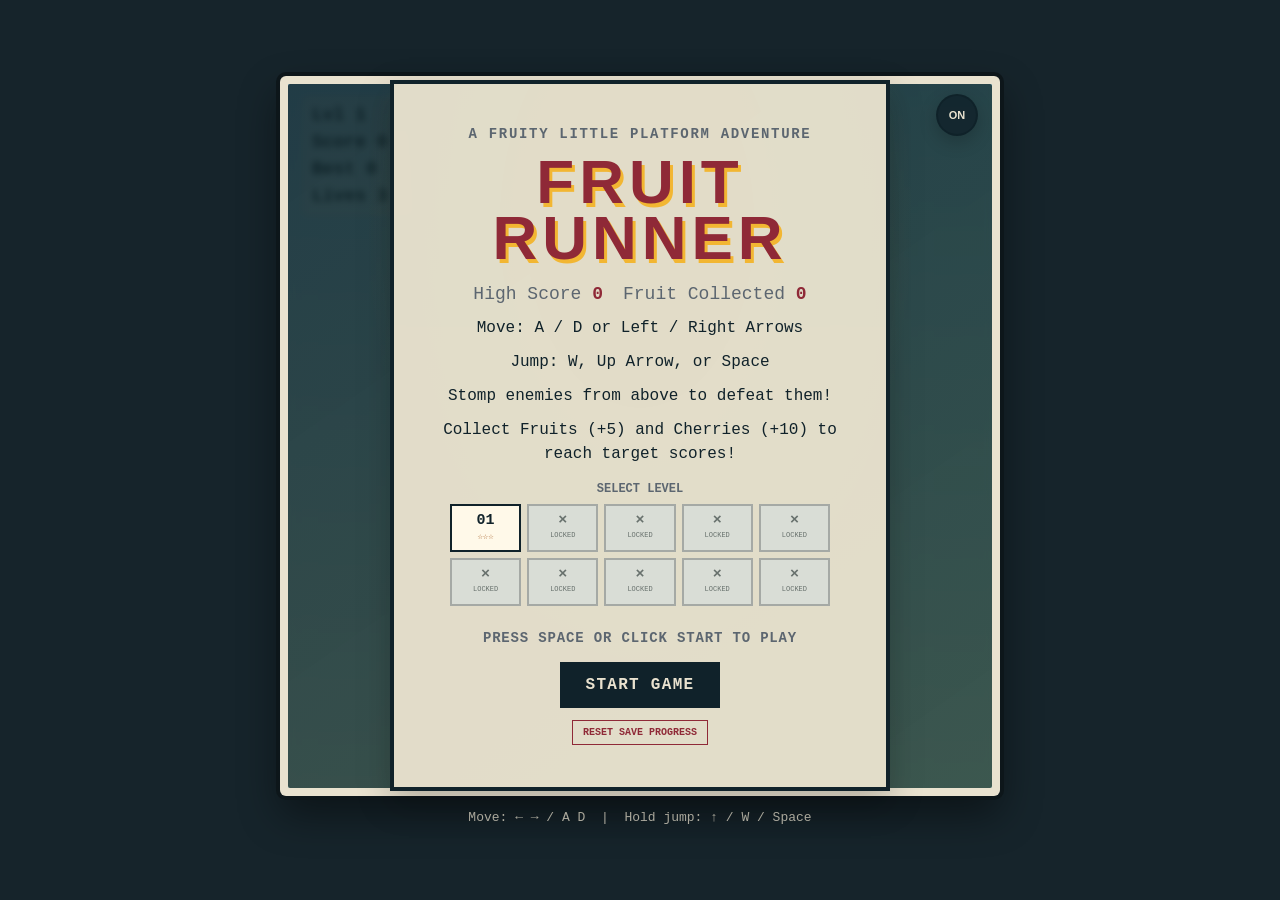
<file: index.html>
<!DOCTYPE html>
<html lang="en">
<head>
  <meta charset="UTF-8" />
  <meta name="viewport" content="width=device-width, initial-scale=1.0" />
  <title>Fruit Runner</title>
  <link rel="stylesheet" href="style.css" />
</head>
<body>
  <main class="frame">
    <canvas id="game" width="720" height="720" aria-label="Game canvas"></canvas>

    <div id="overlay" class="overlay visible" data-state="START_MENU" role="dialog" aria-modal="true" aria-labelledby="overlay-title" aria-describedby="overlay-message">
      <div class="overlay-card start-card">
        <p class="eyebrow">A fruity little platform adventure</p>
        <h1 id="overlay-title">FRUIT RUNNER</h1>
        <div class="save-summary" aria-label="Saved progress">
          <p>High Score <strong id="start-high-score">0</strong></p>
          <p>Fruit Collected <strong id="start-fruit-total">0</strong></p>
        </div>
        <div class="controls-guide">
          <p>Move: A / D or Left / Right Arrows</p>
          <p>Jump: W, Up Arrow, or Space</p>
          <p>Stomp enemies from above to defeat them!</p>
          <p>Collect Fruits (+5) and Cherries (+10) to reach target scores!</p>
        </div>
        <section class="level-select" aria-labelledby="level-select-title">
          <h2 id="level-select-title">SELECT LEVEL</h2>
          <div id="level-select-grid" class="level-grid"></div>
        </section>
        <p id="overlay-message" class="start-prompt">Press SPACE or Click 'START GAME' to Play</p>
        <button id="overlay-button" type="button">START GAME</button>
        <button id="reset-save-progress" class="reset-save-button" type="button">RESET SAVE PROGRESS</button>
      </div>
    </div>

    <div class="hud" aria-live="polite">
      <div>Lvl <span id="hud-level">1</span></div>
      <div>Score <span id="hud-score">0</span></div>
      <div>Best <span id="hud-best-score">0</span></div>
      <div>Lives <span id="hud-lives">3</span></div>
      <div id="hud-boss-health" class="boss-health" hidden>
        <span>Boss</span>
        <progress id="boss-health-bar" max="5" value="5"></progress>
        <span id="boss-health-text">5/5</span>
      </div>
    </div>

    <button id="audio-toggle" class="audio-toggle" type="button" aria-label="Mute sound" title="Mute sound">🔊</button>
  </main>

  <p class="hint">Move: &larr; &rarr; / A D &nbsp;|&nbsp; Hold jump: &uarr; / W / Space</p>

  <script type="module" src="src/main.js"></script>
</body>
</html>
</file>
<file: style.css>
/* ---------- Page ---------- */
* { box-sizing: border-box; }

html, body {
  height: 100%;
  margin: 0;
}

body {
  display: flex;
  flex-direction: column;
  align-items: center;
  justify-content: center;
  gap: 14px;
  background: #16242b;
  color: #e9e2cf;
  font-family: "Lucida Console", "Courier New", monospace;
}

/* ---------- Canvas frame ---------- */
.frame {
  position: relative;                 /* lets the HUD be positioned inside it */
  width: min(92vmin, 720px);          /* square, scales down on small screens */
  aspect-ratio: 1 / 1;
  padding: 8px;
  background: #e9e2cf;
  border-radius: 6px;
  box-shadow: 0 0 0 4px #0d161a, 0 18px 40px rgba(0, 0, 0, 0.45);
}

canvas {
  display: block;
  width: 100%;
  height: 100%;
  background: #9fd3e6;                /* fallback; main.js paints the sky */
  border-radius: 2px;
  image-rendering: pixelated;
}

/* ---------- HUD (top-left) ---------- */
.hud {
  position: absolute;
  top: 20px;
  left: 22px;
  min-width: 112px;
  font-size: clamp(12px, 2.5vmin, 18px);
  font-weight: bold;
  line-height: 1.5;
  font-variant-numeric: tabular-nums;
  color: #10222a;
  text-shadow: 0 1px 0 rgba(255,255,255,0.4);
  pointer-events: none;
  background: rgba(233, 226, 207, 0.25);
  padding: 6px 10px;
  border-radius: 6px;
}

.audio-toggle {
  position: absolute;
  top: 18px;
  right: 22px;
  width: 42px;
  height: 42px;
  border: 2px solid rgba(16, 34, 42, 0.9);
  border-radius: 50%;
  background: rgba(16, 34, 42, 0.82);
  color: #e9e2cf;
  font-size: 11px;
  font-weight: bold;
  cursor: pointer;
  z-index: 4;
  box-shadow: 0 6px 18px rgba(0, 0, 0, 0.2);
}

.audio-toggle:hover {
  transform: translateY(-1px);
}

.audio-toggle:focus-visible {
  outline: 3px solid #f2b632;
  outline-offset: 2px;
}

.audio-toggle:active {
  transform: translateY(0);
}

.boss-health {
  display: flex;
  align-items: center;
  gap: 6px;
  margin-top: 5px;
  padding: 3px 6px;
  border: 1px solid #7d2d32;
  background: rgba(233, 226, 207, 0.9);
  color: #7d2d32;
  white-space: nowrap;
}

.boss-health[hidden] {
  display: none;
}

.boss-health progress {
  width: 70px;
  height: 10px;
  accent-color: #7d2d32;
}

.overlay {
  position: absolute;
  inset: 8px;
  display: none;
  align-items: center;
  justify-content: center;
  background: linear-gradient(145deg, rgba(12, 32, 39, 0.78), rgba(24, 53, 45, 0.76));
  backdrop-filter: blur(3px);
  border-radius: 2px;
  padding: 20px;
  z-index: 2;
}

.overlay.visible {
  display: flex;
}

.overlay-card {
  width: min(100%, 500px);
  background: rgba(233, 226, 207, 0.96);
  color: #10222a;
  border: 4px solid #10222a;
  padding: clamp(22px, 5vmin, 42px);
  text-align: center;
  box-shadow: 0 12px 32px rgba(0, 0, 0, 0.23);
}

.overlay[data-state="START_MENU"] {
  background:
    radial-gradient(ellipse at 50% 20%, rgba(242, 182, 50, 0.22), transparent 55%),
    linear-gradient(145deg, rgba(12, 32, 39, 0.84), rgba(24, 53, 45, 0.82));
}

.overlay[data-state]:not([data-state="START_MENU"]) .eyebrow,
.overlay[data-state]:not([data-state="START_MENU"]) .controls-guide,
.overlay[data-state]:not([data-state="START_MENU"]) .start-prompt,
.overlay[data-state]:not([data-state="START_MENU"]) .save-summary,
.overlay[data-state]:not([data-state="START_MENU"]) .level-select,
.overlay[data-state]:not([data-state="START_MENU"]) #reset-save-progress {
  display: none;
}

.overlay[data-state]:not([data-state="START_MENU"]) #overlay-message {
  display: block;
  margin: 0;
  color: inherit;
  font-size: clamp(12px, 2.1vmin, 18px);
  font-weight: normal;
  letter-spacing: normal;
  text-transform: none;
}

.overlay[data-state="GAME_OVER"] {
  background: rgba(44, 14, 18, 0.72);
}

.overlay[data-state="GAME_OVER"] .overlay-card {
  border-color: #8f2937;
}

.overlay[data-state="GAME_OVER"] #overlay-button {
  border-color: #8f2937;
  background: #8f2937;
}

.overlay[data-state="VICTORY"] {
  background: rgba(9, 49, 39, 0.72);
}

.overlay[data-state="VICTORY"] .overlay-card {
  border-color: #26734f;
}

.overlay[data-state="VICTORY"] #overlay-button {
  border-color: #26734f;
  background: #26734f;
}

.overlay-card h1 {
  margin: 0 0 18px;
  font-size: clamp(34px, 7vmin, 62px);
  line-height: 0.9;
  letter-spacing: 0.08em;
  color: #8f2937;
  text-transform: uppercase;
  text-shadow: 3px 4px 0 #f2b632;
  font-family: Impact, "Arial Black", sans-serif;
}

.overlay-card p {
  margin: 0;
  font-size: clamp(12px, 2.1vmin, 18px);
}

.eyebrow {
  margin-bottom: 12px !important;
  color: #5c6670;
  font-size: clamp(10px, 1.7vmin, 14px) !important;
  font-weight: bold;
  letter-spacing: 0.12em;
  text-transform: uppercase;
}

.controls-guide {
  display: grid;
  gap: 10px;
  margin: 0 auto;
  max-width: 420px;
  line-height: 1.5;
}

.save-summary {
  display: flex;
  justify-content: center;
  gap: 20px;
  margin: 0 auto 12px;
  color: #5c6670;
  font-size: 12px;
}

.save-summary strong {
  color: #8f2937;
}

.level-select {
  margin: 16px auto 0;
  max-width: 380px;
}

.level-select h2 {
  margin: 0 0 8px;
  color: #5c6670;
  font-size: 12px;
}

.level-grid {
  display: grid;
  grid-template-columns: repeat(5, minmax(0, 1fr));
  gap: 6px;
}

.level-select-item {
  display: grid;
  min-width: 0;
  min-height: 48px;
  align-content: center;
  justify-items: center;
  gap: 2px;
  border: 2px solid #10222a;
  background: #fff9e9;
  color: #10222a;
  font: inherit;
  cursor: pointer;
}

.level-select-item:not(:disabled):hover {
  background: #f2b632;
}

.level-select-item:disabled {
  border-color: #a5a9a5;
  background: #d9ddd6;
  color: #68716d;
  cursor: not-allowed;
}

.level-number {
  font-size: 15px;
  font-weight: bold;
}

.level-stars {
  min-height: 12px;
  color: #a15b20;
  font-size: 9px;
  white-space: nowrap;
}

.level-select-item:disabled .level-stars {
  color: #68716d;
  font-size: 7px;
}

.controls-guide p {
  font-size: clamp(12px, 2vmin, 16px);
}

.start-prompt {
  margin-top: 24px !important;
  color: #5c6670;
  font-size: clamp(10px, 1.8vmin, 14px) !important;
  font-weight: bold;
  letter-spacing: 0.06em;
  text-transform: uppercase;
}

#overlay-button {
  margin-top: 16px;
  padding: 12px 24px;
  border: 2px solid #10222a;
  background: #10222a;
  color: #e9e2cf;
  font: inherit;
  font-weight: bold;
  letter-spacing: 0.08em;
  cursor: pointer;
  transition: transform 0.15s ease, opacity 0.15s ease;
}

.reset-save-button {
  display: block;
  margin: 12px auto 0;
  padding: 6px 10px;
  border: 1px solid #8f2937;
  background: transparent;
  color: #8f2937;
  font: inherit;
  font-size: 10px;
  font-weight: bold;
  cursor: pointer;
}

.reset-save-button:hover {
  background: #f6e3e2;
}

#overlay-button:hover {
  transform: translateY(-1px);
}

#overlay-button:active {
  transform: translateY(0);
}

.hint {
  margin: 0;
  font-size: 13px;
  opacity: 0.75;
}

@media (max-width: 520px) {
  .overlay {
    position: fixed;
    inset: 0;
    z-index: 5;
    overflow-y: auto;
    padding: 12px;
  }

  .overlay-card {
    max-height: calc(100vh - 24px);
    overflow-y: auto;
  }

  .audio-toggle {
    position: fixed;
    top: 12px;
    right: 12px;
    z-index: 6;
  }
}

@media (max-height: 520px) {
  body {
    gap: 8px;
  }

  .overlay-card {
    max-height: 100%;
    overflow-y: auto;
    padding: 14px 20px;
  }

  .controls-guide {
    gap: 5px;
  }

  .start-prompt {
    margin-top: 12px !important;
  }
}
</file>
